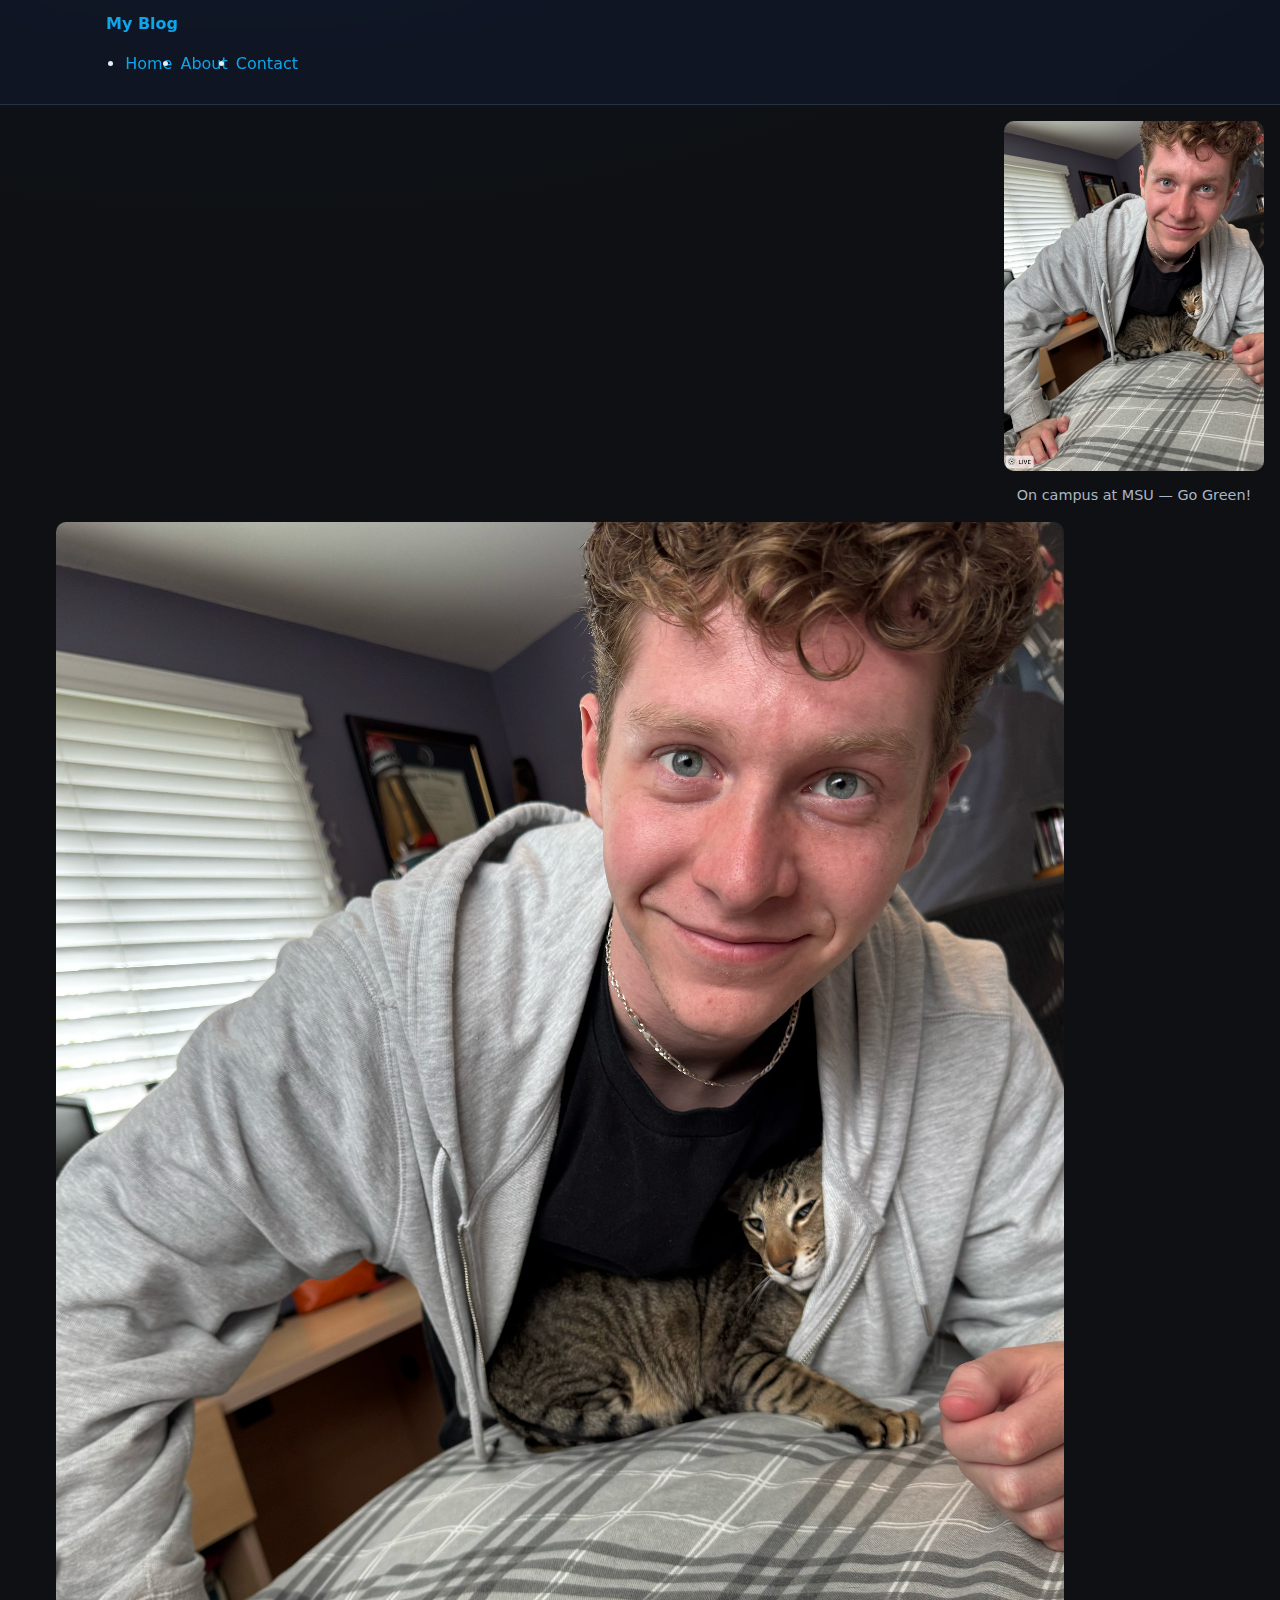
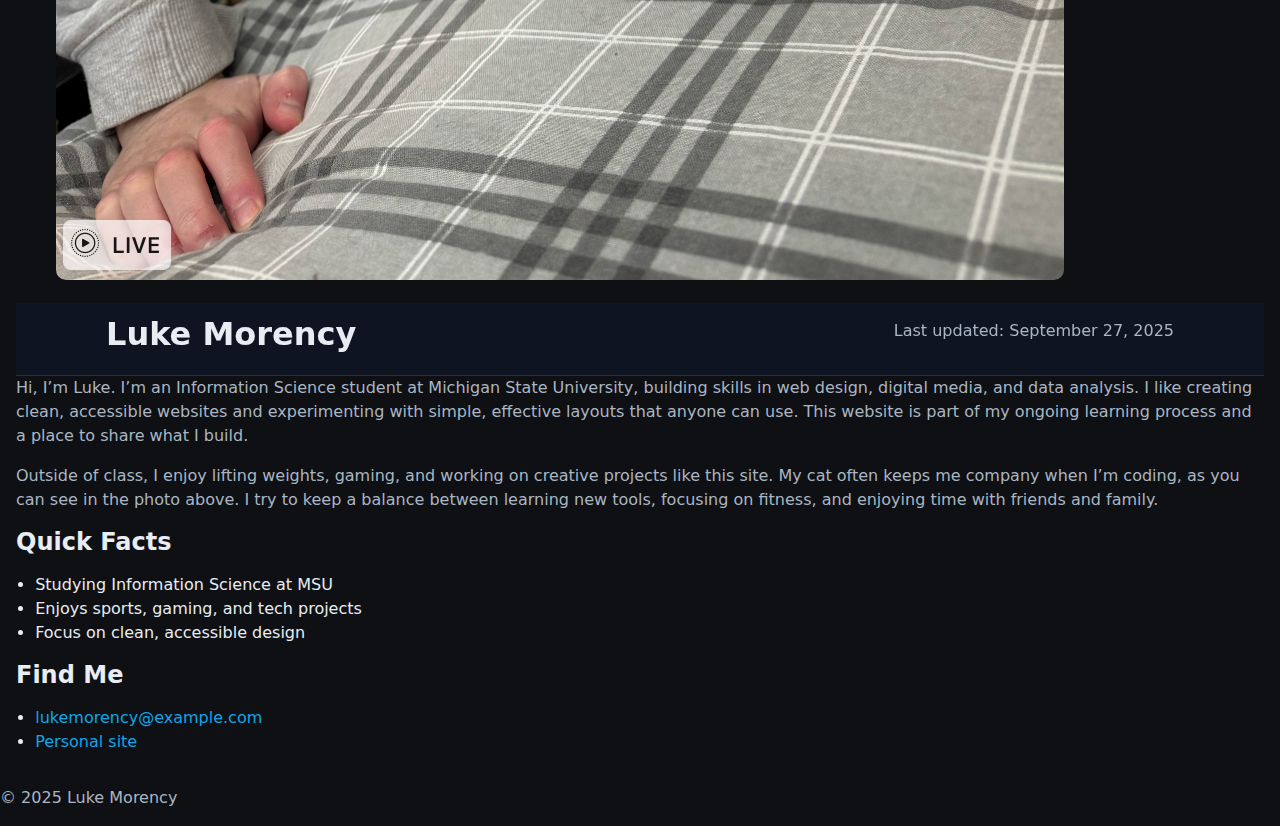
<file: about.html>
<!DOCTYPE html>
<html lang="en">
<head>
  <meta charset="UTF-8" />
  <meta name="viewport" content="width=device-width, initial-scale=1" />
  <title>About – My Blog</title>
  <meta name="author" content="Luke Morency" />
  <meta name="description" content="About the author" />
  <link rel="icon" href="data:," />
    <!-- Linked global stylesheet (single CSS file for all pages) -->
  <link rel="stylesheet" href="style.css">
</head>
<body>
  <a class="skip-link" href="#main-content">Skip to content</a>
  <header class="site-header">
  <div class="inner">
    <nav aria-label="Primary">
      <a class="brand" href="index.html">My Blog</a>
      <ul>
        <li><a href="index.html">Home</a></li>
        <li><a href="about.html" aria-current="page">About</a></li>
        <li><a href="contact.html">Contact</a></li>
      </ul>
    </nav>
    </div>
</header>

  <div class="layout"><!-- Two‑column Flexbox layout: main content + sidebar -->
<main id="main-content">
    
    <!-- Floated image with caption (meets lab option) -->
    <figure class="float-right">
      <img src="/luke-about.jpg" alt="Luke Morency smiling at a campus event" width="280" height="320">
      <figcaption>On campus at MSU — Go Green!</figcaption>
    </figure>
<article itemscope itemtype="https://schema.org/Person">
      <figure>
        <img src="luke-about.jpg" alt="Luke Morency with a cat inside his hoodie">
      </figure>
      <div class="inner">
        <header class="site-header">
  <div class="inner">
          <h1 itemprop="name">Luke Morency</h1>
          <p class="muted">Last updated: <time datetime="2025-09-27">September 27, 2025</time></p>
          </div>
</header>

        <p itemprop="description">
          Hi, I’m Luke. I’m an Information Science student at Michigan State University, building skills in web design, digital media, and data analysis. I like creating clean, accessible websites and experimenting with simple, effective layouts that anyone can use. This website is part of my ongoing learning process and a place to share what I build.
        </p>

        <p>
          Outside of class, I enjoy lifting weights, gaming, and working on creative projects like this site. My cat often keeps me company when I’m coding, as you can see in the photo above. I try to keep a balance between learning new tools, focusing on fitness, and enjoying time with friends and family.
        </p>

        <aside aria-label="Quick facts">
          <h2 class="mt-0">Quick Facts</h2>
          <ul>
            <li>Studying Information Science at MSU</li>
            <li>Enjoys sports, gaming, and tech projects</li>
            <li>Focus on clean, accessible design</li>
          </ul>
        </aside>

        <section aria-label="Links">
          <h2 class="mt-0">Find Me</h2>
          <ul>
            <li><a href="mailto:lukemorency@example.com">lukemorency@example.com</a></li>
            <li><a href="https://lwmorency.github.io/" rel="me">Personal site</a></li>
          </ul>
        </section>
      </div>
    </article>
  </main>

</div>

  <footer>
    <p>© 2025 Luke Morency</p>
  </footer>
</body>
</html>
</file>
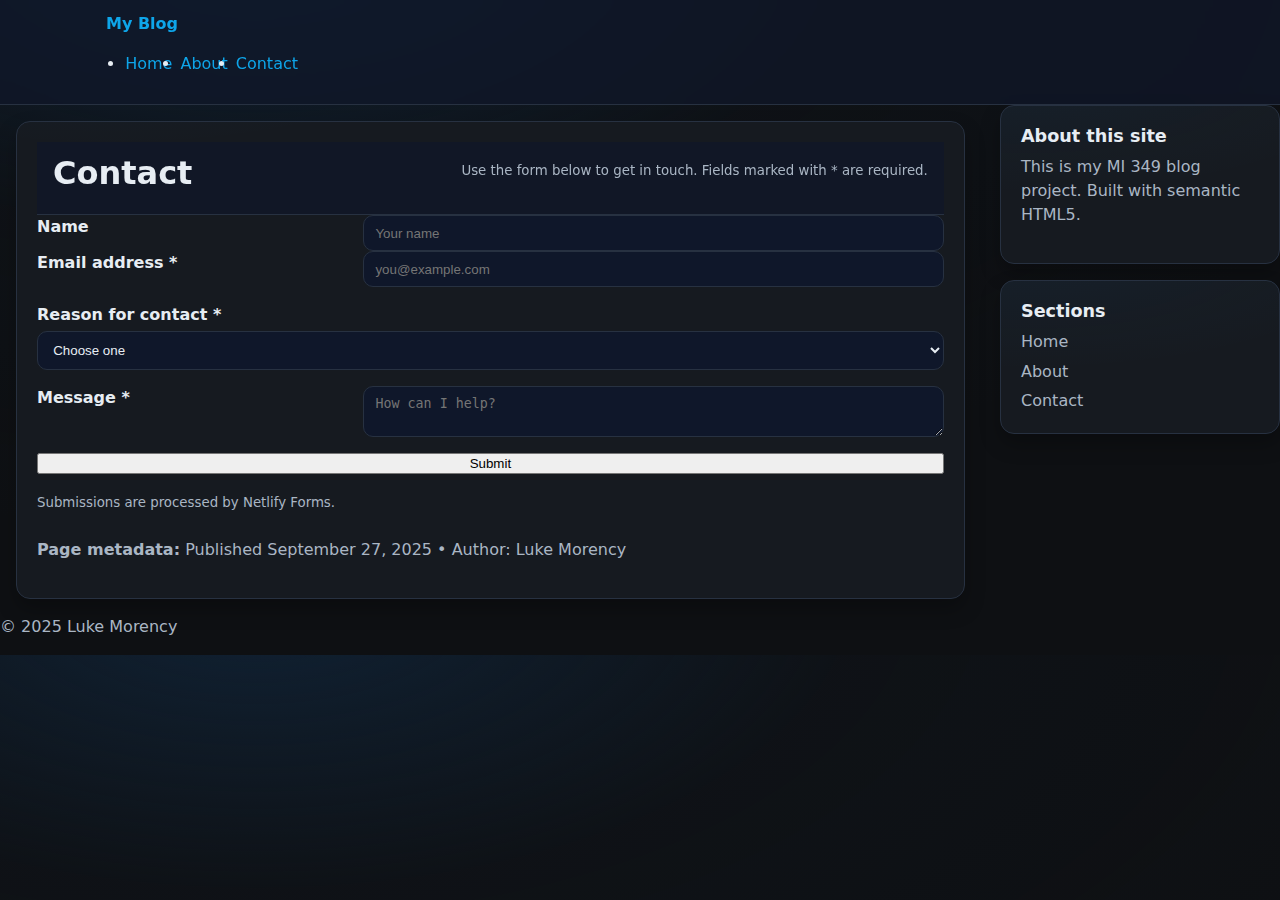
<file: contact.html>
<!DOCTYPE html>
<html lang="en">
<head>
  <meta charset="UTF-8" />
  <meta name="viewport" content="width=device-width, initial-scale=1" />
  <title>Contact – My Blog</title>
  <meta name="author" content="Luke Morency" />
  <meta name="description" content="Contact form for inquiries" />
  <link rel="icon" href="data:," />
    <!-- Linked global stylesheet (single CSS file for all pages) -->
  <link rel="stylesheet" href="style.css">
</head>
<body>
  <a class="skip-link" href="#main-content">Skip to content</a>
  <header class="site-header">
  <div class="inner">
    <nav aria-label="Primary">
      <a class="brand" href="index.html">My Blog</a>
      <ul>
        <li><a href="index.html">Home</a></li>
        <li><a href="about.html">About</a></li>
        <li><a href="contact.html" aria-current="page">Contact</a></li>
      </ul>
    </nav>
    </div>
</header>

  <div class="layout"><!-- Two‑column Flexbox layout: main content + sidebar -->
<main id="main-content">
    <section class="card" aria-labelledby="contact-heading">
      <header class="site-header">
  <div class="inner">
        <h1 id="contact-heading">Contact</h1>
        <p><small>Use the form below to get in touch. Fields marked with * are required.</small></p>
        </div>
</header>

      <!-- ✅ Fully Netlify-enabled form -->
      <form class="contact-form" aria-labelledby="contact-heading" name="contact" method="POST" data-netlify="true" netlify-honeypot="bot-field" action="/thank-you.html">
        <!-- Hidden form-name input (required by Netlify) -->
        <input class="form-input" type="hidden" name="form-name" value="contact" />
        <!-- Hidden honeypot for spam prevention -->
        <p style="display:none">
          <label class="form-label">Don’t fill this out if you're human: <input class="form-input" name="bot-field" /></label>
        </p>

        <div class="row">
          <div>
            <div class="form-row"><label class="form-label" for="name">Name</label>
            <input class="form-input" id="name" name="name" type="text" autocomplete="name" placeholder="Your name" /></div>
          </div>
          <div>
            <div class="form-row"><label class="form-label" for="email">Email address *</label>
            <input class="form-input" id="email" name="email" type="email" autocomplete="email" placeholder="you@example.com" required /></div>
          </div>
        </div>

        <div>
          <label class="form-label" for="reason">Reason for contact *</label>
          <select id="reason" name="reason" required>
            <option value="" selected disabled>Choose one</option>
            <option value="hi">Saying hi</option>
            <option value="contractor">Looking for a contractor</option>
            <option value="interview">Interested in an interview</option>
          </select>
        </div>

        <div>
          <div class="form-row"><label class="form-label" for="message">Message *</label>
          <textarea class="form-textarea" id="message" name="message" required placeholder="How can I help?"></textarea></div>
        </div>

        <button type="submit">Submit</button>
        <p><small>Submissions are processed by Netlify Forms.</small></p>
      </form>

      <section aria-label="Form metadata" style="margin-top:8px">
        <p>
          <strong>Page metadata:</strong>
          <time datetime="2025-09-27">Published September 27, 2025</time> •
          <span itemprop="author" itemscope itemtype="https://schema.org/Person">
            Author: <span itemprop="name">Luke Morency</span>
          </span>
        </p>
      </section>
    </section>
  </main>
<!-- Global sidebar (persists on all pages) -->
<aside class="sidebar" aria-label="Sidebar with site info and links">
  <section class="card">
    <h2 class="h4">About this site</h2>
    <p>This is my MI 349 blog project. Built with semantic HTML5.</p>
  </section>
  <nav aria-label="Site sections" class="card">
    <h2 class="h4">Sections</h2>
    <ul class="list-plain">
      <li><a href="/index.html">Home</a></li>
      <li><a href="/about.html">About</a></li>
      <li><a href="/contact.html">Contact</a></li>
    </ul>
  </nav>
</aside>
</div>

  <footer>
    <p>© 2025 Luke Morency</p>
  </footer>
</body>
</html>
</file>
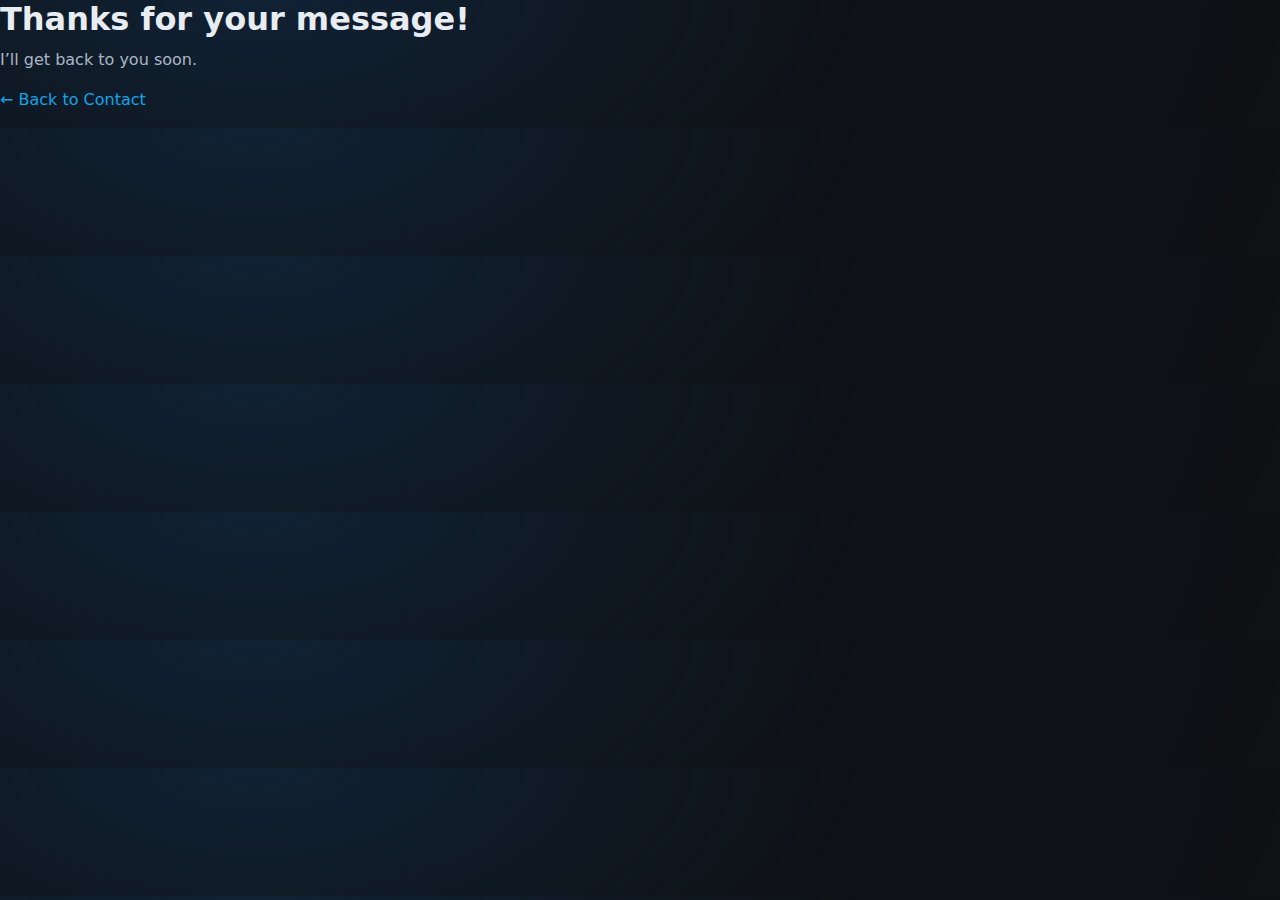
<file: thank-you.html>
<!DOCTYPE html>
<html lang="en">
<head>
  <meta charset="UTF-8">
  <meta name="viewport" content="width=device-width, initial-scale=1.0">
  <title>Thank You</title>
    <!-- Linked global stylesheet (single CSS file for all pages) -->
  <link rel="stylesheet" href="style.css">
</head>
<body>
  <a class="skip-link" href="#main-content">Skip to content</a>
  <h1>Thanks for your message!</h1>
  <p>I’ll get back to you soon.</p>
  <p><a href="/contact.html">← Back to Contact</a></p>
</body>
</html>
</file>
<file: style.css>
/* =====================================================
   MI 349 — Global Styles for mi349_blog (single CSS file)
   - Consolidates previous inline styles (removed from HTML)
   - Adds layout, typography, and accessibility improvements
   - Includes: type, class, ID, and attribute selectors (see comments)
   ===================================================== */

/* CSS Reset (beginner friendly) */
* { box-sizing: border-box; }
html { line-height: 1.5; -webkit-text-size-adjust: 100%; }
body { margin: 0; }

/* Root theme tokens (Type selector example) */
:root {
  --bg: #0e1013;
  --card: #161a20;
  --surface: #0f172a;
  --text: #e7edf3;
  --muted: #aab6c4;
  --accent: #0ea5e9;
  --accent-2: #22c55e;
  --border: #273141;
  --shadow: 0 10px 20px rgba(0,0,0,.25);
  --radius: 14px;
  --maxw: 1100px;
}

/* Base (Type selectors) */
body {
  background: radial-gradient(1200px 600px at 20% -10%, #102235 0%, rgba(16,34,53,0.1) 50%, transparent 100%) var(--bg);
  color: var(--text);
  font-family: system-ui, -apple-system, Segoe UI, Roboto, Inter, Arial, sans-serif;
}

h1, h2, h3, h4 { line-height: 1.2; margin: 0 0 .6rem; }
p { margin: 0 0 1rem; color: var(--muted); }
ul, ol { padding-left: 1.2rem; }
img { max-width: 100%; height: auto; border-radius: 10px; }

/* Links (Attribute selector example: external links) */
a { color: var(--accent); text-decoration: none; }
a:hover, a:focus { text-decoration: underline; }
a[target="_blank"]::after { content: " ↗"; } /* Attribute selector requirement */

/* Page container */
.container {
  max-width: var(--maxw);
  margin: 0 auto;
  padding: 2rem 1rem;
}

/* Card component (Class selector) */
.card {
  background: radial-gradient(600px 200px at 10% -20%, rgba(33,150,243,0.05) 0%, transparent 60%) var(--card);
  border: 1px solid var(--border);
  border-radius: var(--radius);
  box-shadow: var(--shadow);
  padding: 1.25rem;
}

/* Header (sticky) */
.site-header {
  position: sticky; /* Lab option: sticky header */
  top: 0;
  z-index: 1000;
  background: rgba(15,23,42,.7);
  backdrop-filter: blur(8px);
  border-bottom: 1px solid var(--border);
}
.site-header .inner {
  display: flex;
  align-items: center;
  justify-content: space-between;
  gap: 1rem;
  max-width: var(--maxw);
  margin: 0 auto;
  padding: .75rem 1rem;
}
.logo { display: inline-flex; align-items: center; gap: .6rem; font-weight: 700; color: var(--text); }
.logo .dot { width: 10px; height: 10px; border-radius: 50%; background: var(--accent-2); display: inline-block; }
.site-nav ul { margin: 0; padding: 0; list-style: none; display: flex; gap: .75rem; }
.site-nav a { color: var(--muted); padding: .5rem .75rem; border-radius: 8px; }
.site-nav a[aria-current="page"], .site-nav a:hover { color: var(--text); background: rgba(255,255,255,.04); }

/* Layout (Two-column Flexbox layout) */
.layout {
  display: flex;             /* Lab option: two-column Flexbox */
  gap: 1.2rem;
  align-items: flex-start;
}
.layout > main {
  flex: 1 1 700px;
  min-width: 0;
}
.sidebar {
  flex: 0 0 280px;
  position: sticky;
  top: 72px; /* below header */
  display: grid;
  gap: 1rem;
}

/* Floated image with caption (Lab option) */
.float-right {
  float: right;
  margin: 0 0 1rem 1rem;
  max-width: 260px;
}
.float-right figcaption {
  font-size: .9rem;
  color: var(--muted);
  margin-top: .4rem;
  text-align: center;
}

/* Typography helpers */
.h4 { font-size: 1.1rem; margin: 0 0 .5rem; color: var(--text); }
.muted { color: var(--muted); }

/* Buttons */
.button {
  display: inline-block;
  background: linear-gradient(135deg, var(--accent), #7dd3fc);
  color: #001018;
  border-radius: 999px;
  padding: .6rem 1rem;
  border: none;
  font-weight: 600;
}
.button:hover { filter: saturate(1.2); }

/* Forms (multi-column via Flexbox) */
.contact-form { display: grid; gap: 1rem; }
.form-row {
  display: flex;               /* Multi-column form layout */
  gap: 1rem;
  flex-wrap: wrap;
}
.form-row .form-label { flex: 1 1 180px; }
.form-row .form-input, .form-row .form-textarea { flex: 2 1 320px; }
.form-label { display: block; font-weight: 600; margin-bottom: .25rem; color: var(--text); }
.form-input, .form-textarea, select {
  width: 100%;
  padding: .6rem .7rem;
  border-radius: 10px;
  border: 1px solid var(--border);
  background: var(--surface);
  color: var(--text);
}
/* ID selector example */
#main-content { padding: 1rem; }

/* Lists */
.list-plain { list-style: none; margin: 0; padding: 0; display: grid; gap: .35rem; }
.list-plain a { color: var(--muted); }
.list-plain a:hover { color: var(--text); }

/* Footer */
.site-footer { border-top: 1px solid var(--border); color: var(--muted); padding: 2rem 1rem; }
.site-footer .container { display: flex; justify-content: space-between; align-items: center; }

/* Responsive tweaks */
@media (max-width: 900px) {
  .sidebar { display: none; } /* simplify on mobile */
  .layout { display: block; }
}

/* Accessibility helpers */
.skip-link {
  position: absolute; left: -999px; top: 0;
}
.skip-link:focus {
  left: 0; background: #fff; color: #000; padding: .5rem;
}

/* === MI 349 – Week: Responsive Enhancements (append-only) === */

/* Utilities to replace old inline styles */
.no-margin { margin: 0 !important; }            /* replaces style="margin:0" */
.mt-0 { margin-top: 0 !important; }             /* replaces style="margin-top:0" */
.mt-2 { margin-top: 8px !important; }           /* replaces style="margin-top:8px" */
.visually-hidden {                               /* replaces inline display:none honeypot */
  position: absolute !important;
  left: -10000px !important;
  top: auto !important;
  width: 1px !important;
  height: 1px !important;
  overflow: hidden !important;
}

/* Global safe image/media scaling (already present for img, add video/audio) */
video, iframe { max-width: 100%; height: auto; }

/* Prevent layout from creating horizontal scroll on tiny screens */
html, body { max-width: 100%; overflow-x: hidden; }

/* Tables: make horizontally scrollable on small screens */
.table-wrap { overflow-x: auto; -webkit-overflow-scrolling: touch; }
.table-wrap table { width: 100%; border-collapse: collapse; }
.table-wrap th, .table-wrap td { padding: .5rem; }

/* Primary nav basic layout (enhanced for mobile in media queries) */
.site-header .inner nav ul { display: flex; gap: .5rem; flex-wrap: wrap; }
.site-header .brand { font-weight: 700; }

/* ====== Breakpoint: Tablet and below ====== */
@media (max-width: 768px) {
  .container { padding-inline: 1rem; }                     /* 1 */
  .site-header .inner { flex-wrap: wrap; gap: .5rem; }     /* 2 */
  .site-header nav ul { width: 100%; justify-content: flex-start; } /* 3 */
  .layout { display: block; }                               /* 4 (reinforce single column) */
  main#main-content, .sidebar { width: 100%; }              /* 5 */
  .form-row { flex-direction: column; }                     /* 6 – stack form fields */
  .post-inner { padding: 0; }                               /* 7 */
  .float-right { float: none; margin: 0 0 1rem 0; max-width: 100%; } /* 8 */
  h1 { font-size: clamp(1.4rem, 4.5vw, 1.9rem); }           /* 9 */
  p, li { font-size: clamp(1rem, 2.8vw, 1.06rem); }         /* 10 */
}

/* ====== Breakpoint: Small phones ====== */
@media (max-width: 480px) {
  .site-header .inner { padding: .5rem .75rem; }            /* 11 */
  .site-header .brand { font-size: 1rem; }                  /* 12 */
  .site-header nav ul { gap: .25rem; }                      /* 13 */
  .site-header nav ul li a { padding: .4rem .55rem; }       /* 14 – larger hit targets but compact */
  .newsletter form > div, .newsletter form .row > div { width: 100%; } /* 15 – full width inputs */
  button, .button { min-height: 44px; padding: .6rem .9rem; }          /* 16 – finger-friendly */
  .container { padding-inline: .75rem; }                    /* 17 */
}
</file>
